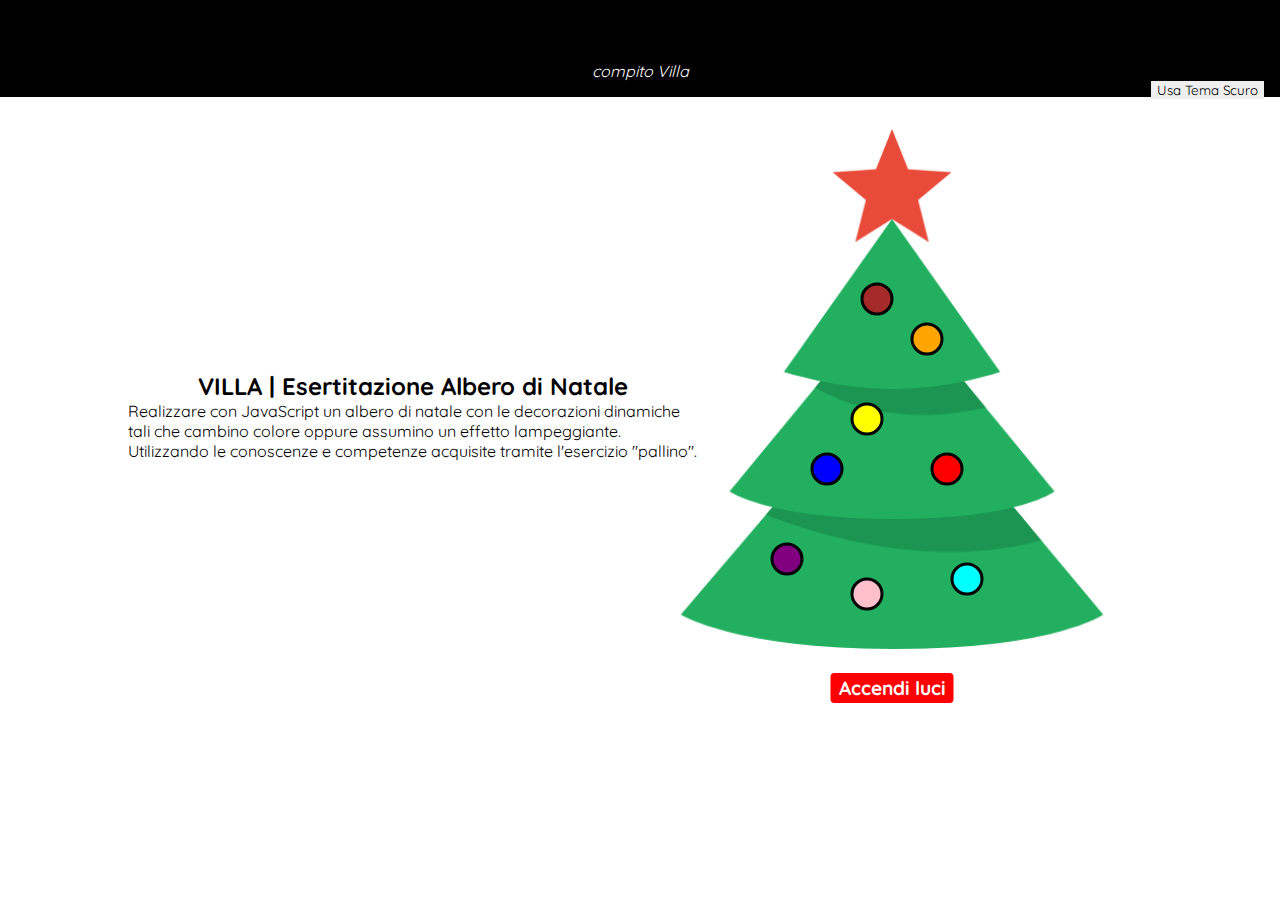
<file: VILLA_Albero di Natale/index.html>
<!DOCTYPE html>
<html lang="en">

<head>
	<meta charset="UTF-8">
	<meta name="viewport" content="width=device-width, initial-scale=1, shrink-to-fit=no">
	<title>VILLA | Albero di Natale</title>

	<link rel="icon" href="assets/favicon.ico" type="assets/x-icon" />
	<link rel="stylesheet" href="style.css">

	<!--Link di google fonts per poter usare altri font -->
	<link rel="preconnect" href="https://fonts.gstatic.com">
	<link href="https://fonts.googleapis.com/css2?family=Quicksand:wght@300;500;700&display=swap" rel="stylesheet">

</head>

<body>

	<!-- NAVBAR -->

	<nav id="navbar">
		<ul>
			<li>
				<h1>ESERCITAZIONE ALBERO DI NATALE</h1>
			</li>
			<li>
				<p>compito Villa</p>
				<button id="tema_scuro" onclick="darkmode()">Usa Tema Scuro</button>
			</li>
		</ul>
	</nav>

	<!-- HEADER -->

	<header class="container">
		<div class="box_img">

			<!-- PALLINE SVG -->
			<svg class="palline">
				<circle id="pallina_1" cx="50" cy="50" r="15" />
				<circle id="pallina_2" cx="50" cy="50" r="15" />
				<circle id="pallina_3" cx="50" cy="50" r="15" />
				<circle id="pallina_4" cx="50" cy="50" r="15" />
				<circle id="pallina_5" cx="50" cy="50" r="15" />
				<circle id="pallina_6" cx="50" cy="50" r="15" />
				<circle id="pallina_7" cx="50" cy="50" r="15" />
				<circle id="pallina_8" cx="50" cy="50" r="15" />
			</svg>

			<!-- IMG ALBERO -->
			<img src="assets/img/albero.png">

			<!-- BTN -->
			<div class="box_btn">
				<button class="btn" id="btn_1" type="button">Accendi luci</button>
			</div>
		</div>

		<!-- BOX TESTO -->
		<div class="box_testo">
			<h3>VILLA | Esertitazione Albero di Natale</h3>
			<p>Realizzare con JavaScript un albero di natale con le decorazioni dinamiche <br>
				tali che cambino colore oppure assumino un effetto lampeggiante. <br>
				Utilizzando le conoscenze e competenze acquisite tramite l'esercizio "pallino".</p>
		</div>
	</header>

	<script src="main.js"></script>

</body>

</html>
</file>
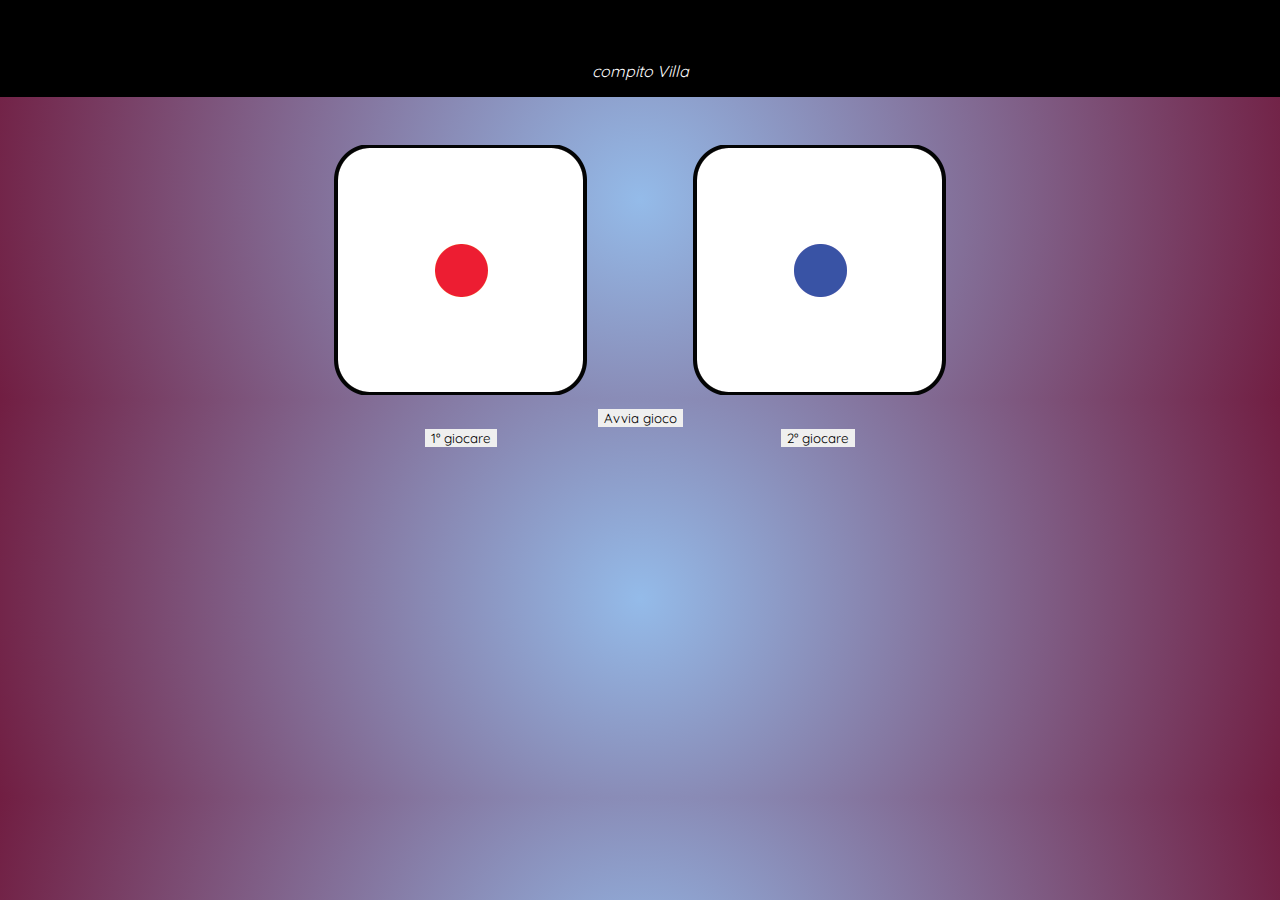
<file: VILLA_Gioco dei Dadi/index.html>
<!DOCTYPE html>
<html lang="en">

<head>
    <meta charset="UTF-8">
    <meta name="viewport" content="width=device-width, initial-scale=1.0">
    <title>VILLA | Gioco dei Dadi</title>

    <link rel="icon" href="assets/favicon.ico" type="assets/x-icon" />
    <link rel="stylesheet" href="style.css">

    <!--Link di google fonts per poter usare altri font -->
    <link rel="preconnect" href="https://fonts.gstatic.com">
    <link href="https://fonts.googleapis.com/css2?family=Quicksand:wght@300;500;700&display=swap" rel="stylesheet">

</head>

<body>

    <!-- NAVBAR -->

    <nav id="navbar">
        <ul>
            <li>
                <h1>GIOCO DEI DADI</h1>
            </li>
            <li>
                <p>compito Villa</p>
            </li>
        </ul>
    </nav>

    <!-- HEADER -->

    <!-- IMG -->

    <div class="container">

        <div class="box_img">
            <img id="dice1" src="assets/img/Dado/dado1.png">
            <img id="dice2" src="assets/img/DadoBlu/dado1.png">
        </div>

        <!-- BTN -->
        <div class="box_btn">
            <div class="btn_start">
                <button class="start" id="start" type=button">Avvia gioco</button>
            </div>
            <div class="btn_dices">
                <button class="d1" id="d1" type="button">1° giocare</button>
                <button class="d2" id="d2" type="button">2° giocare</button>
            </div>
        </div>
    </div>

    <script src="main.js"></script>

</body>

</html>
</file>
<file: VILLA_Albero di Natale/style.css>
* {
  border: 0;
  margin: 0rem;
  font-family: Quicksand;
}

.darkmode {
  background-color: black;
  color: white;
}
/* Navbar */

#navbar ul {
  padding: 1rem;
  background-color: #000;
  position: relative;
  list-style-type: none;
  text-align: center;
}

#navbar ul il {
  display: inline;
}

#navbar ul li h1 {
  animation: color-change 4s infinite;
  font-weight: bold;
  font-size: 2.25rem;
}

#navbar ul li p {
  color: #fff;
  font-weight: normal;
  font-style: italic;
}

#navbar ul li button {
  float: right;
}

@keyframes color-change {
  0% {
    color: #fff;
  }

  50% {
    color: #ff3333;
  }

  100% {
    color: #fff;
  }
}

/* HEADER */

.container {
  margin-top: 2rem;
  position: relative;
  margin-left: 10%;
  margin-right: 10%;
  overflow: auto;
}

/* IMG */

.box_img {
  position: relative;
  width: 520px;
  display: flex;
  flex-direction: column;
  float: right;
}

/* PALLINE */

svg {
  width: 100%;
  height: 100%;
  position: absolute;
}

#pallina_1 {
  fill: red;
  stroke: #000;
  stroke-width: 3px;
  transform: translate(265px, 290px);
}

#pallina_2 {
  fill: blue;
  stroke: #000;
  stroke-width: 3px;
  transform: translate(145px, 290px);
}

#pallina_3 {
  fill: yellow;
  stroke: #000;
  stroke-width: 3px;
  transform: translate(185px, 240px);
}

#pallina_4 {
  fill: brown;
  stroke: #000;
  stroke-width: 3px;
  transform: translate(195px, 120px);
}

#pallina_5 {
  fill: orange;
  stroke: #000;
  stroke-width: 3px;
  transform: translate(245px, 160px);
}
#pallina_6 {
  fill: cyan;
  stroke: #000;
  stroke-width: 3px;
  transform: translate(285px, 400px);
}

#pallina_7 {
  fill: purple;
  stroke: #000;
  stroke-width: 3px;
  transform: translate(105px, 380px);
}

#pallina_8 {
  fill: pink;
  stroke: #000;
  stroke-width: 3px;
  transform: translate(185px, 415px);
}

/* ALBERO */

img {
  max-width: 520px;
  max-height: 520px;
}

/* BTN */

.box_btn {
  margin-top: 1.5rem;
}

.box_btn button {
  position: relative;
  left: 50%;
  -webkit-transform: translate(-50%);
  -moz-transform: translate(-50%);
  -o-transform: translate(-50%);
  transform: translate(-50%);
  transform: translate(-50%);
}

.btn {
  background-color: red;
  border: 2px solid red;
  border-radius: 4px;
  color: #fff;
  font-size: 1.2rem;
  font-weight: bold;
  cursor: pointer;
}

.btn:hover {
  color: #000;
  background-color: #fff;
  border: 2px solid rgb(151, 25, 25);
}

/* TESTO */

.box_testo {
  display: inline-block;
  position: absolute;
  top: 50%;
  -webkit-transform: translate(0, -50%);
  -moz-transform: translate(0, -50%);
  -o-transform: translate(0, -50%);
  -ms-transform: translate(0, -50%);
  transform: translate(0, -50%);
}

.box_testo h3 {
  text-align: center;
  font-size: 1.5rem;
}

.box_testo p {
  font-size: 1rem;
}
</file>
<file: VILLA_Gioco dei Dadi/style.css>
* {
  border: 0;
  margin: 0rem;
  font-family: Quicksand;
}

body {
  background: rgb(148, 187, 233);
  background: -moz-radial-gradient(
    circle,
    rgba(148, 187, 233, 1) 0%,
    rgba(113, 30, 66, 1) 100%
  );
  background: -webkit-radial-gradient(
    circle,
    rgba(148, 187, 233, 1) 0%,
    rgba(113, 30, 66, 1) 100%
  );
  background: radial-gradient(
    circle,
    rgba(148, 187, 233, 1) 0%,
    rgba(113, 30, 66, 1) 100%
  );
  filter: progid:DXImageTransform.Microsoft.gradient(startColorstr="#94bbe9",endColorstr="#711e42",GradientType=1);
}

/* Navbar */

#navbar ul {
  padding: 1rem;
  background-color: #000;
  position: relative;
  list-style-type: none;
  text-align: center;
}

#navbar ul il {
  display: inline;
}

#navbar ul li h1 {
  animation: color-change 4s infinite;
  font-weight: bold;
  font-size: 2.25rem;
}

#navbar ul li p {
  color: #fff;
  font-weight: normal;
  font-style: italic;
}

@keyframes color-change {
  0% {
    color: #fff;
  }

  50% {
    color: #33ff3d;
  }

  100% {
    color: #fff;
  }
}

/* HEADER */

.container {
  position: relative;
  top: 3rem;
  width: 90%;
  margin: auto;
  text-align: center;
}

/* IMG */

.box_img {
  display: inline-block;
}

img {
  margin-left: 50px;
  margin-right: 50px;
}

/* BTN  */

button {
  cursor: pointer;
}

.btn_start {
  margin-top: 0.5rem;
}

.btn_dices {
  display: inline-block;
}

.btn_dices .d1 {
  margin-right: 140px;
}

.btn_dices .d2 {
  margin-left: 140px;
}

.testo {
  display: relative;
  left: 50%;
}
</file>
